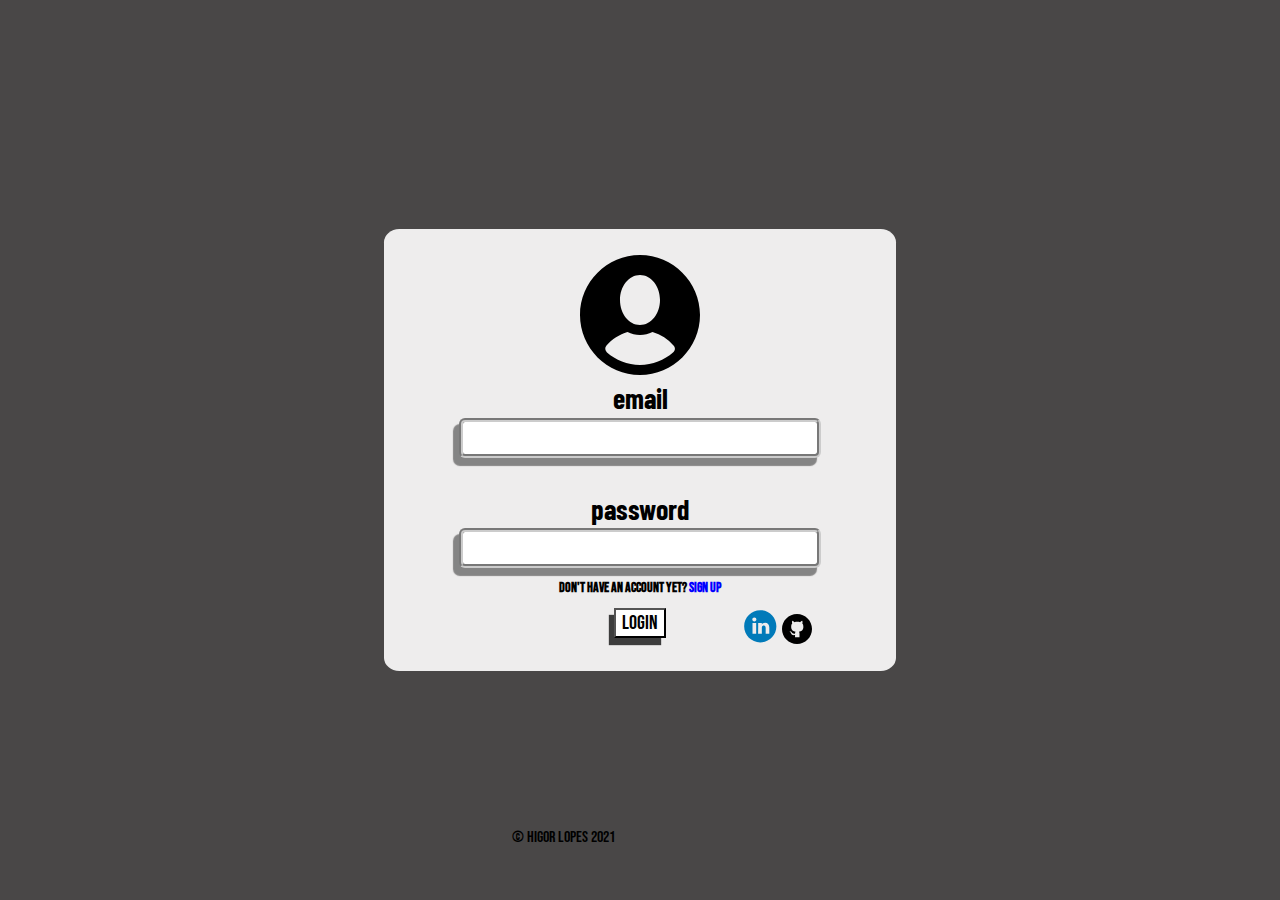
<file: index.html>
<!DOCTYPE html>
<html lang="en">

<head>
    <meta charset="UTF-8">
    <meta http-equiv="X-UA-Compatible" content="IE=edge">
    <meta name="viewport" content="width=device-width, initial-scale=1.0">
    <link rel="stylesheet" href="index.css">
    <link href="https://fonts.googleapis.com/css2?family=Bebas+Neue&family=DotGothic16&display=swap" rel="stylesheet">
    <link rel="preconnect" href="https://fonts.gstatic.com">
    <link href="https://fonts.googleapis.com/css2?family=Barlow+Condensed:ital,wght@1,200&display=swap" rel="stylesheet">
    <title>Login</title>
</head>

<body>

    <section>
        <div id="form">
            <img src="images/header-icon.svg" alt="login image" width="120">

            <!--Form start-->
            <form action="#" id="register" method="POST">
                <label>email
                    <br/>
                    <input type="email" name="email" required>
                </label>
                <br/>
                <br/>
                <label>password
                    <br/>
                    <input type="password" name="password" required>
                </label>
                <button>Login</button>
            </form>
            <div id="ahaccount">
                <p>Don't have an account yet? <a id="signin" href="signup.html" target="_blank">Sign up</a>
                </p>
            </div>
        </div>
    </section> <!--Form end-->

    <footer> <!--Copyright section-->
        <div id="copyright">
            &copy; Higor Lopes 2021
        </div>
        <div id="images">
            <div id="in-gh">
                <a class="social" href="https://www.linkedin.com/in/higorl" target="_blank">
                    <img title="LinkedIn" id="linkn" src="images/ln.svg" alt="LinkedIn Logo">
                </a>
                <a class="social" href="https://www.github.com/higor212" target="_blank">
                    <img title="GitHub" id="github" src="images/gh.svg" alt="GitHub Logo">
                </a>
        </div>
    </footer> <!--End copyright section-->


</body>

</html>
</file>
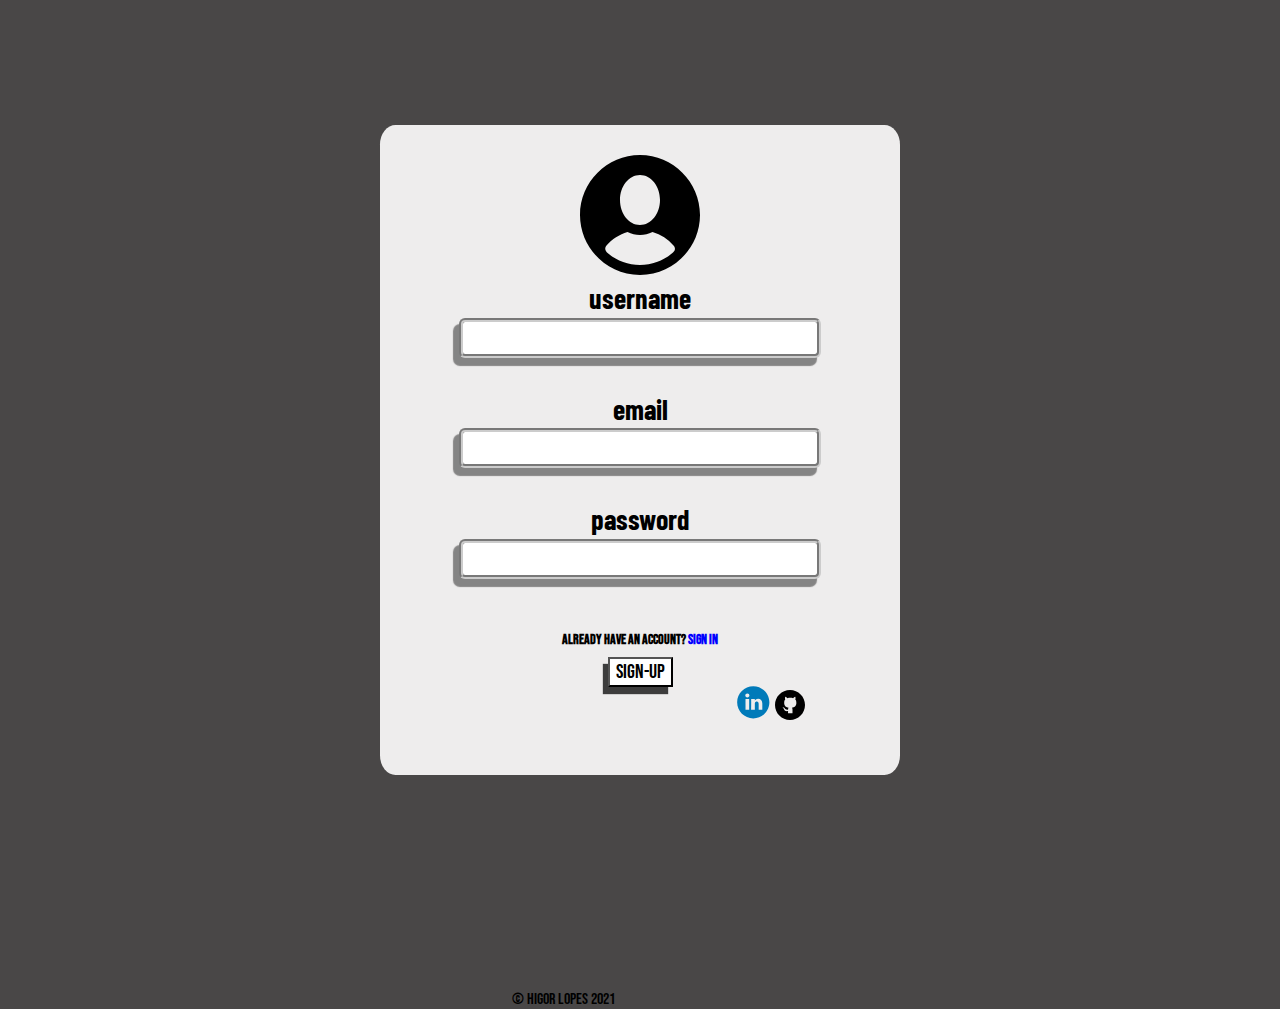
<file: signup.html>
<!DOCTYPE html>
<html lang="en">

<head>
    <meta charset="UTF-8">
    <meta http-equiv="X-UA-Compatible" content="IE=edge">
    <meta name="viewport" content="width=device-width, initial-scale=1.0">
    <link rel="stylesheet" href="./styles/signup.css">
    <link href="https://fonts.googleapis.com/css2?family=Bebas+Neue&family=DotGothic16&display=swap" rel="stylesheet">
    <link rel="preconnect" href="https://fonts.gstatic.com">
    <link href="https://fonts.googleapis.com/css2?family=Barlow+Condensed:ital,wght@1,200&display=swap" rel="stylesheet">
    <title>Sign-up</title>
</head>

<body>

    <section>
        <div id="form">
            <img src="images/header-icon.svg" alt="login image" width="120">
            <form action="#" id="register" method="POST">
                <label>username
                    <br/>
                    <input type="text" name="name">
                </label>
                <br />
                <br />
                <label>email
                    <br />
                    <input type="email" name="email" required>
                </label>
                <br/>
                <br/>
                <label>password
                    <br/>
                    <input type="password" name="password" required>
                </label>
            </form>
            <div id="ahaccount">
                <p>Already have an account? <a id="signin" href="index.html" target="_blank">Sign in</a></p>
                <button>Sign-up</button>
            </div>
        </div>
    </section>
    <footer>
        <div id="copyright">
            &copy; Higor Lopes 2021
        </div>
        <div id="images">
            <div id="in-gh">
                <a class="social" href="https://www.linkedin.com/in/higorl" target="_blank">
                    <img title="LinkedIn" id="linkn" src="images/ln.svg" alt="LinkedIn Logo">
                </a>
                <a class="social" href="https://www.github.com/higor212" target="_blank">
                    <img title="GitHub" id="github" src="images/gh.svg" alt="GitHub Logo">
                </a>
            </div>
        </div>
    </footer>


</body>

</html>
</file>
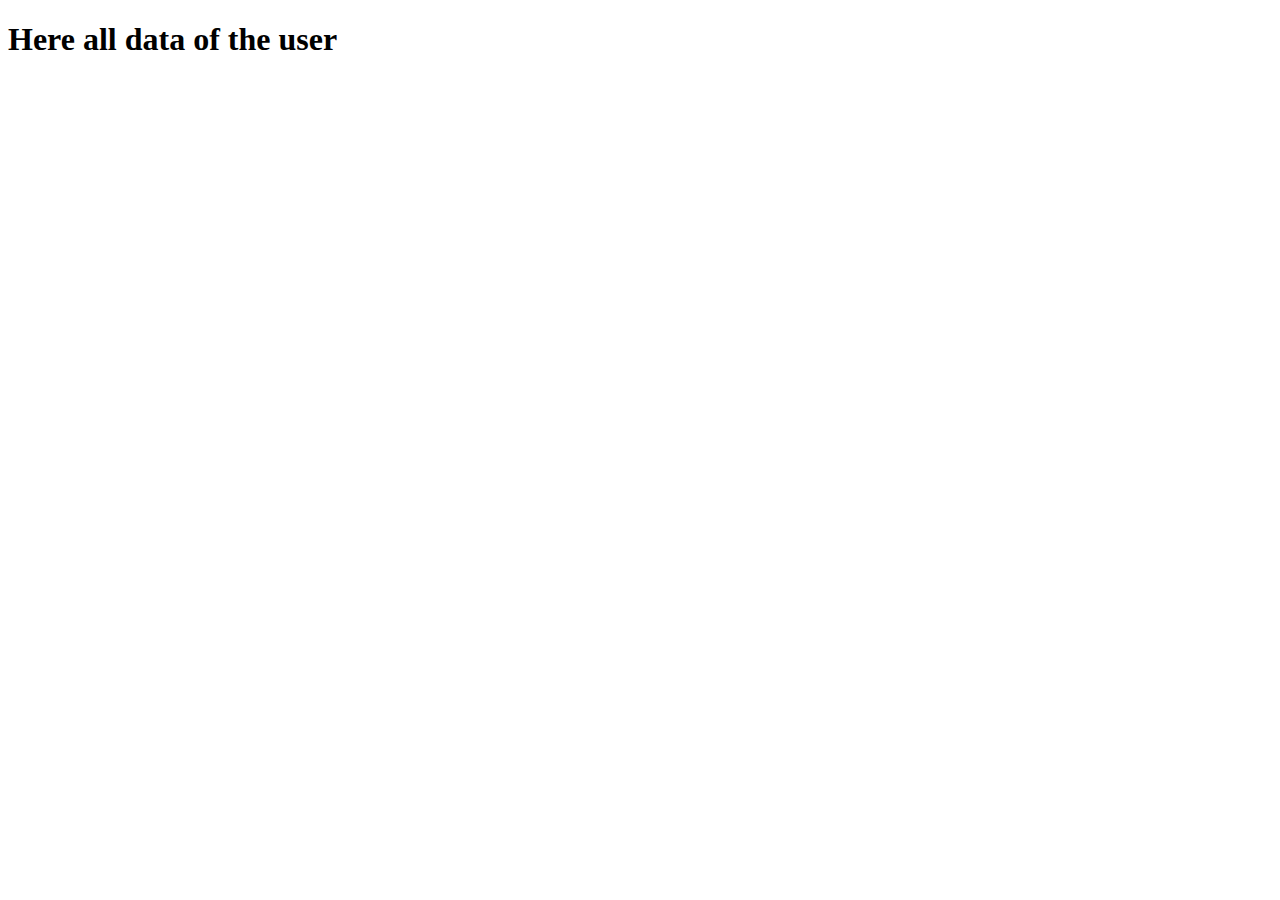
<file: Basic Form/login.html>
<!DOCTYPE html>
<html lang="en">
<head>
    <meta charset="UTF-8">
    <meta http-equiv="X-UA-Compatible" content="IE=edge">
    <meta name="viewport" content="width=device-width, initial-scale=1.0">
    <title>Database</title>
</head>
<body>
    <h1>Here all data of the user</h1>
</body>
</html>
</file>
<file: index.css>
html, body {
    margin: 0;
    padding: 0;
    width: 100%;
    box-sizing: border-box;
    background-color: rgb(73, 71, 71);
}

h1 {
    font-family: 'Bebas Neue';
}

p {
    font-family: 'Bebas Neue';
    margin: auto;
    font-size: 14px;
    padding: 2px;
}


input {
    text-align: center;

    font-size: 18px;
    width: 350px;
    height: 30px;
    border: 4px groove #CCC;
    box-shadow: -5px 7px 1px 1px rgba(0, 0, 0, 0.445);
    border-radius: 6px;
}


button:hover {
    background-color: rgb(90, 90, 90);
    box-shadow: -5px 7px 1px rgb(61, 61, 61);
}

button {
    margin: 40px;
    background-color: rgb(255, 255, 255);
    font-size: 20px;
    font-family: 'Bebas Neue';
    box-shadow: -5px 7px 1px rgb(61, 61, 61);
}

#ahaccount {
    margin: -22%;
}

#signin {
    text-decoration: none;
    color: blue;
}
#signin:hover {
    text-decoration: underline;
}

.social {
    text-decoration: none;
}

#copyright {

    font-family: 'Bebas Neue';
    text-align: center;

    margin: auto;
    position: absolute;
    left: 40%;
    top: 92%;
    bottom: 50%;
    
}

#form {
    background-color: rgba(255, 255, 255, 0.904);
    font-size: 28px;
    font-weight: bold;
    font-family: 'Barlow Condensed', sans-serif;
    border-radius: 3%;
    max-width: 460px;
    max-height: 390px;


    margin: auto;
    padding: 2%;
    text-align: center;
    position: absolute;
    left: 0;
    right: 0;
    bottom: 0;
    top: 0;
}

#pic-box {
    border-radius: 100%;
    height: 100px;
    width: 110px;

    position: absolute;
    left: 40%;
    top: -70px;
}

#linkn:hover {
    height: 50px;
    padding: 2px
}
#github:hover {
    height: 50px;
    padding: 2px
}

#linkn{
    height: 36px;
}

#github {
    height: 30px;
}

#in-gh {
    margin: auto;
    position: absolute;
    left: 58%;
    bottom: 28%;
}
</file>
<file: styles/signup.css>
html, body {
    margin: 0;
    padding: 0;
    width: 100%;
    box-sizing: border-box;
    background-color: rgb(73, 71, 71);
}

h1 {
    font-family: 'Bebas Neue';
}

p {
    font-family: 'Bebas Neue';
    margin: auto;
    font-size: 14px;
    padding: 2px;
}


input {
    text-align: center;

    font-size: 18px;
    width: 350px;
    height: 30px;
    border: 4px groove #CCC;
    box-shadow: -5px 7px 1px 1px rgba(0, 0, 0, 0.445);
    border-radius: 6px;
}


button:hover {
    background-color: rgb(90, 90, 90);
    box-shadow: -5px 7px 1px rgb(61, 61, 61);
}

button {
    background-color: rgb(255, 255, 255);
    font-size: 20px;
    font-family: 'Bebas Neue';
    box-shadow: -5px 7px 1px rgb(61, 61, 61);
}

#ahaccount {
    margin: 11%;
}

#signin {
    text-decoration: none;
    color: blue;
}
#signin:hover {
    text-decoration: underline;
}

.social {
    text-decoration: none;
}

#copyright {

    font-family: 'Bebas Neue';
    text-align: center;

    margin: auto;
    position: absolute;
    left: 40%;
    top: 110%;
    bottom: 50%;
    
}

#form {
    background-color: rgba(255, 255, 255, 0.904);
    font-size: 28px;
    font-weight: bold;
    font-family: 'Barlow Condensed', sans-serif;
    border-radius: 3%;
    max-width: 460px;
    max-height: 590px;


    margin: auto;
    padding: 30px;
    text-align: center;
    position: absolute;
    left: 0;
    right: 0;
    bottom: 0;
    top: 0
}

#pic-box {
    border-radius: 100%;
    height: 100px;
    width: 110px;

    position: absolute;
    left: 40%;
    top: -70px;
}

#linkn:hover {
    height: 50px;
    padding: 2px
}
#github:hover {
    height: 50px;
    padding: 2px
}

#linkn{
    height: 36px;
}

#github {
    height: 30px;
}

#in-gh {
    margin: auto;
    position: absolute;
    padding: 5px;
    left: 57%;
    bottom: 19%;
}
</file>
